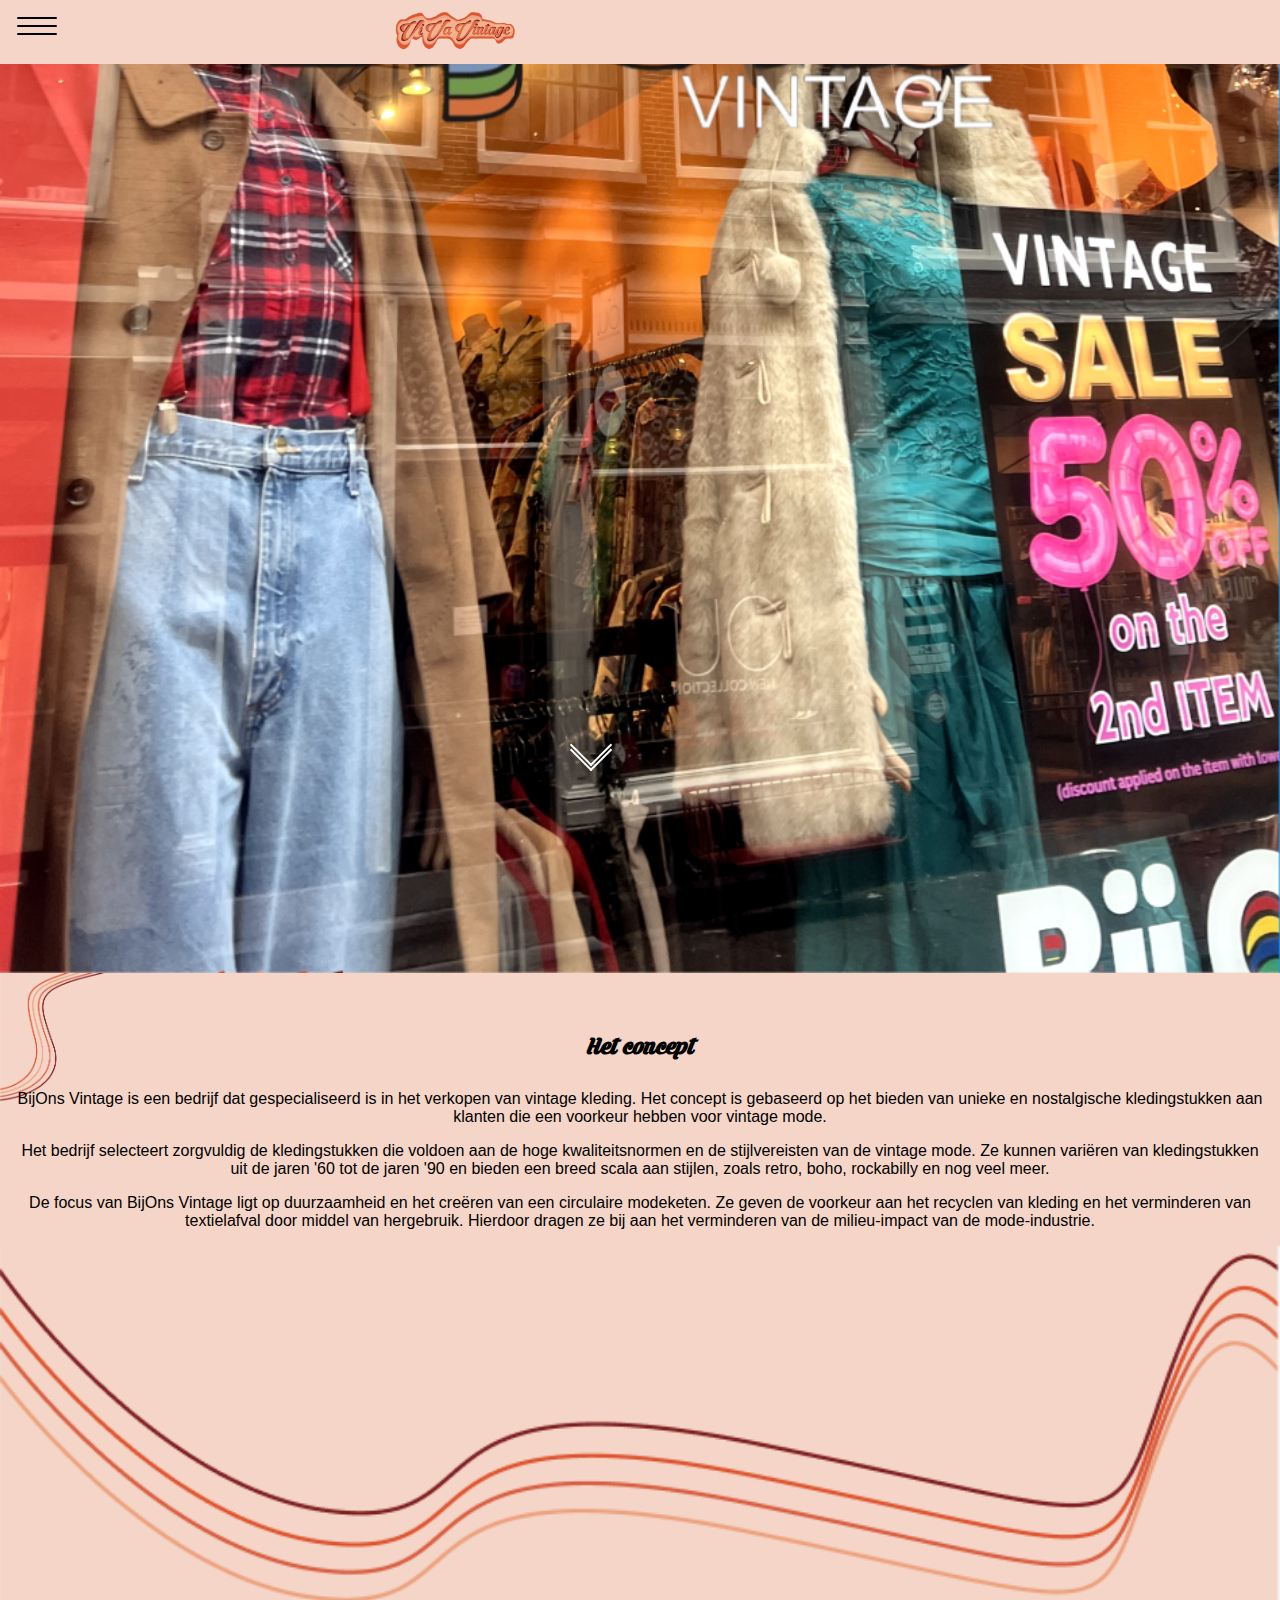
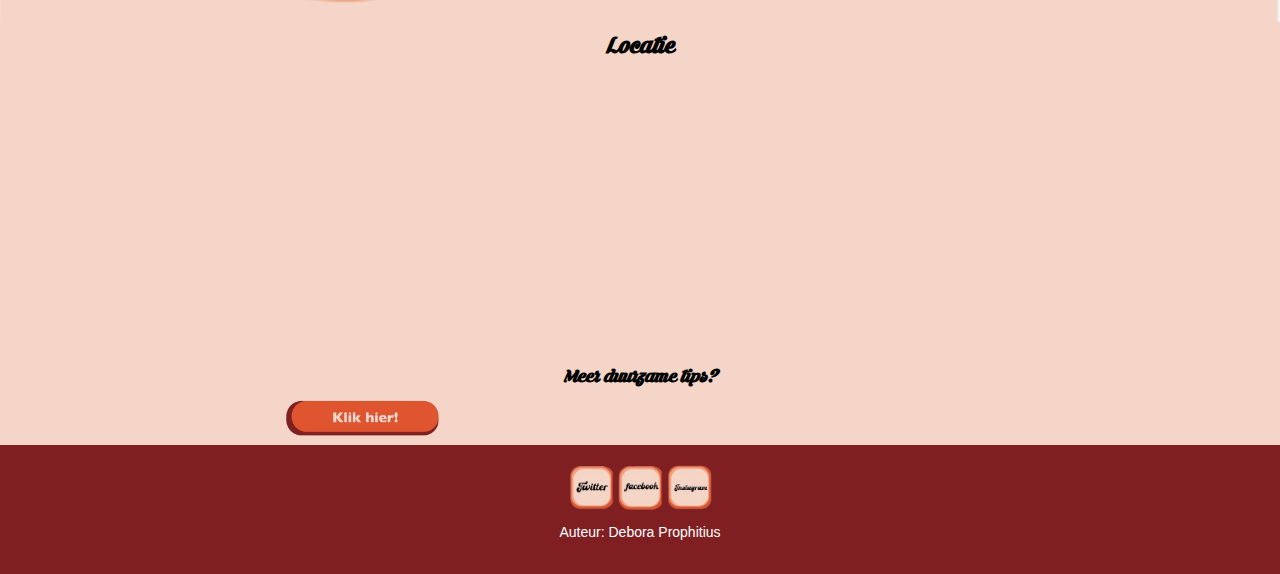
<file: index.html>
<!DOCTYPE html>
<html lang="NL">

<head>
    <meta charset="UTF-8" >
    <meta name="viewport" content="width=device-width, initial-scale=1.0">
    <title> Vintage Homepage
    </title>
    <link rel="stylesheet" href="style.css">
   
</head>

 

 <body>
    <header>
        <img class="logo" src="fotos/logo.png" alt="logo">
        <div id="hoofd">
          <label class="hamburger-menu"> 
            <input type="checkbox">
          </label>
          <div class="sidebar">
            <nav>
              <ul>
                <li><a href="index.html">Home</a></li> 
                <li><a href="duurzaam.html">Duurzaam</a></li>
                <li><a href="inspiratie.html">Inspiratie</a></li>
              </ul>
            </nav>
          </div>
        </div>
       
        <a href="#sec-2">
          <div class="scroll-down"></div>
        </a>
        <div id="sec-2"> </div>
          <div class="container"></div>
       
    


              <!-- bron van het hamburger menu: https://www.youtube.com/watch?v=dAIVbLrAb_U&t=204s-->

</header>

<main>

    <img class="swirlie" src="fotos/swirlie.png" alt="swirlie">
    <section class="hoofdpagina">
     
    <h1>Het concept</h1>
    
    <p>
        BijOns Vintage is een bedrijf dat gespecialiseerd is in het verkopen van vintage kleding. 
        Het concept is gebaseerd op het bieden van unieke en nostalgische kledingstukken aan klanten die een voorkeur hebben voor vintage mode.
    </p>
    <p>
        Het bedrijf selecteert zorgvuldig de kledingstukken die voldoen aan de hoge kwaliteitsnormen en de stijlvereisten van de vintage mode.
         Ze kunnen variëren van kledingstukken uit de jaren '60 tot de jaren '90 en bieden een breed scala aan stijlen, zoals retro, boho, rockabilly en nog veel meer.
    </p>

     <p>
        De focus van BijOns Vintage ligt op duurzaamheid en het creëren van een circulaire modeketen.
         Ze geven de voorkeur aan het recyclen van kleding en het verminderen van textielafval door middel van hergebruik. Hierdoor dragen ze bij aan het verminderen van de milieu-impact van de mode-industrie.
        
     </p>

     <img class="swirlz" src="fotos/swirlz.png" alt="swirls">

     <h1>Locatie</h1>
    </section>


     <iframe class="kaart" src="https://www.google.com/maps/embed?pb=!1m18!1m12!1m3!1d2087.6253416444415!2d4.889826489824508!3d52.375049729757755!2m3!1f0!2f0!3f0!3m2!1i1024!2i768!4f13.1!3m3!1m2!1s0x47c609c6f5bfb83b%3A0xfeab184ab1aeb506!2sBij%20Ons%20Vintage!5e0!3m2!1snl!2snl!4v1705585028244!5m2!1snl!2snl" allowfullscreen="" loading="lazy" referrerpolicy="no-referrer-when-downgrade"></iframe>

     <h2 class="button"> Meer duurzame tips?
     </h2>
    <a href="duurzaam.html"><img class=buttons  src="fotos/Button.png" alt="button klik hier"> </a> 
    

</main>


<footer>
    <div class="social-media">
      <a href="https://twitter.com"><img src="fotos/twitter.png" alt="twitter"></a>
      <a href="https://www.facebook.com"><img src="fotos/Facebook.png" alt="facebook"></a>
      <a href="www.instagram.com"><img src="fotos/Instagram.png" alt="Instagram"></a>
    </div>
    <p class="author">Auteur: Debora Prophitius</p>
  </footer>

  </body>
</html>
</file>
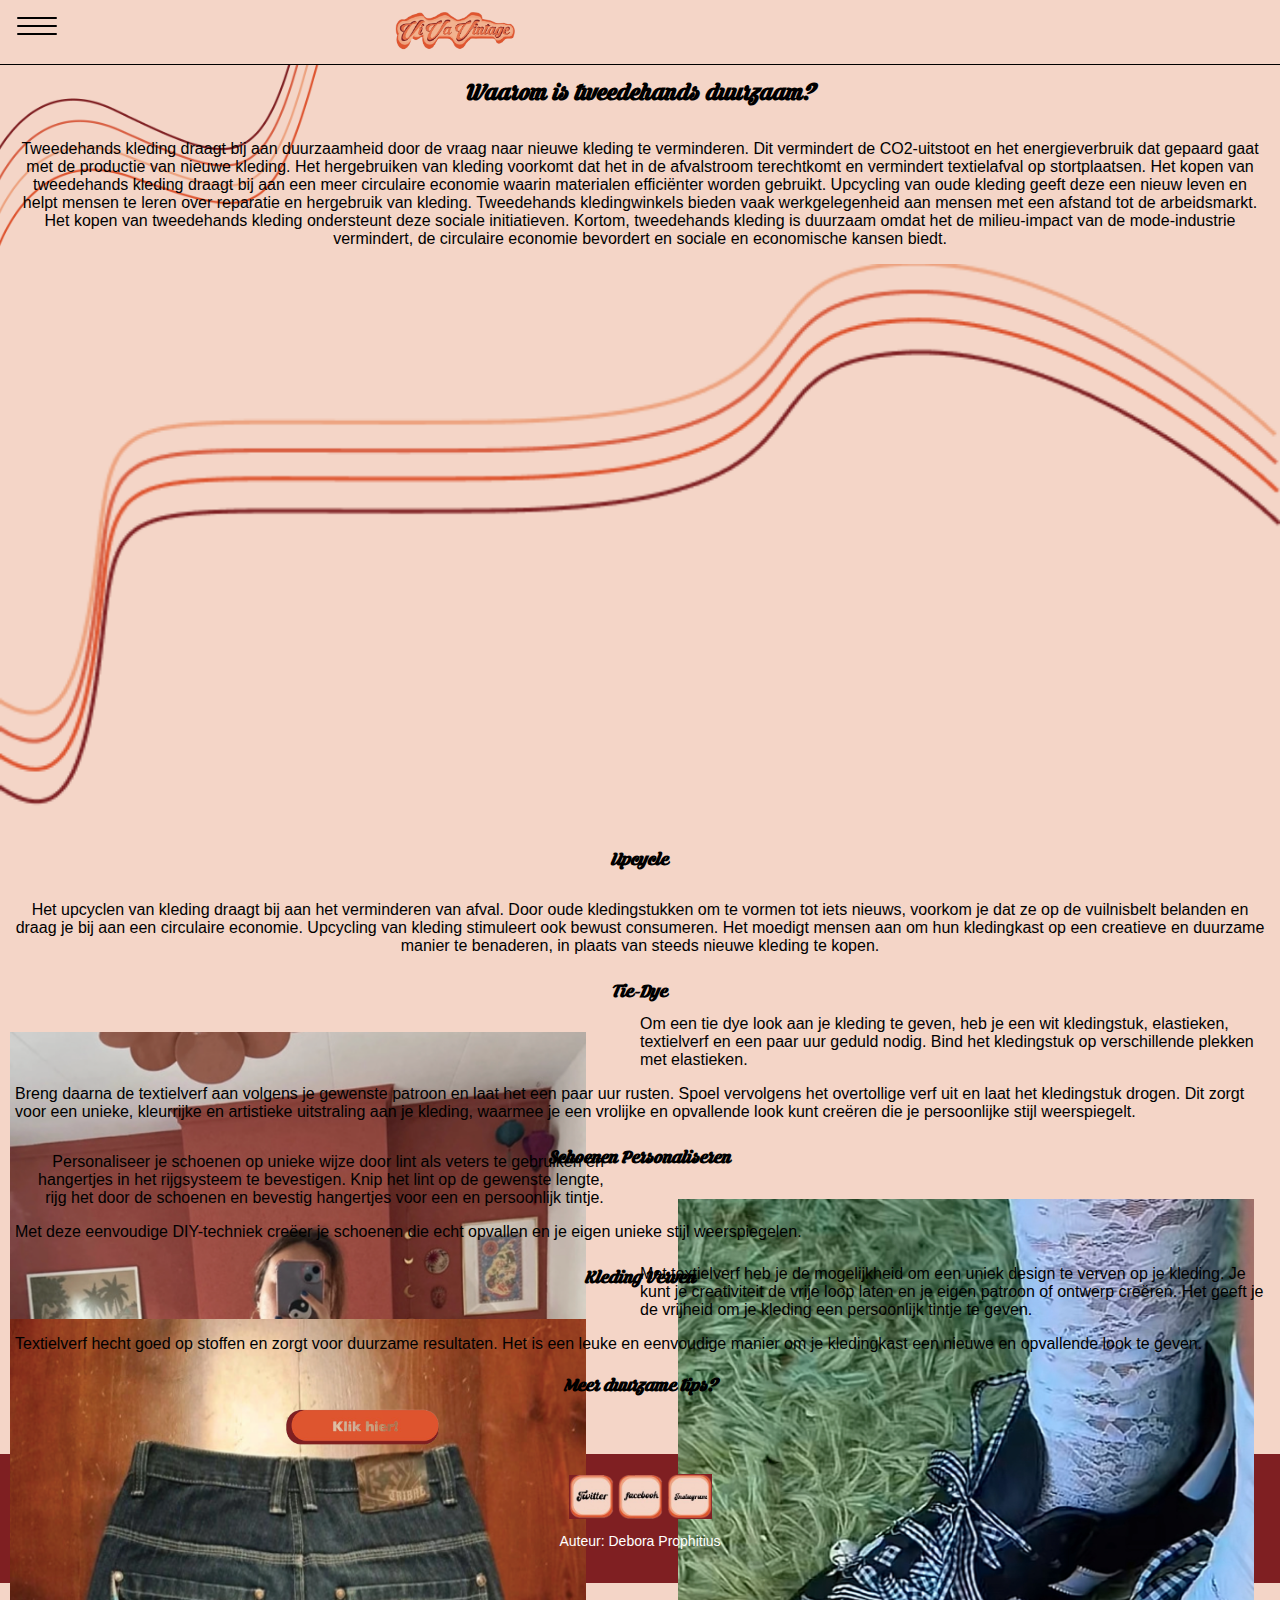
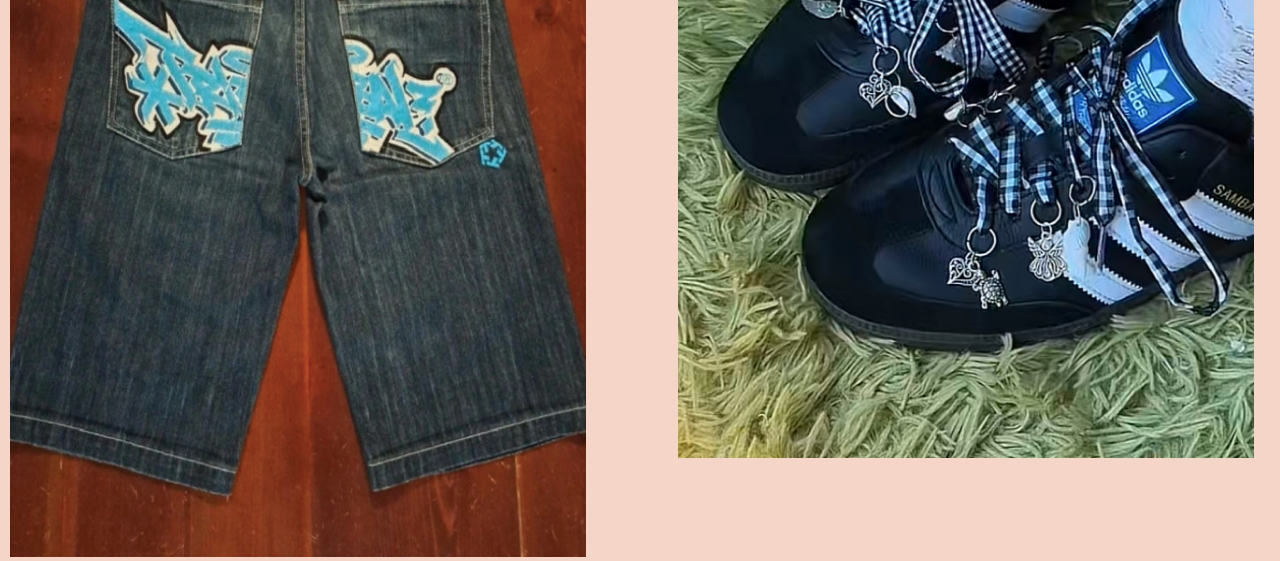
<file: duurzaam.html>
<!DOCTYPE html>
<html lang="NL">

<head>
    <meta charset="UTF-8" >
    <meta name="viewport" content="width=device-width, initial-scale=1.0">
    <title> Vintage Homepage
    </title>
    <link rel="stylesheet" href="style.css">
  
  </head>
 

 
  
  <body>
    <img class="logo" src="fotos/logo.png" alt="logo">

 <hr>
    <header>
        <div class="start">
    <label class="hamburger-menu">
      <input type="checkbox">
    </label>
    <div class="sidebar">
        <nav>
            <ul>
                <li> <a href="index.html">Home</a>  </li> 
                <li>  <a href="duurzaam.html">Duurzaam</a> </li>
                <li> <a href="inspiratie.html">Inspiratie</a> </li>
                
            </ul>
        </nav>
    </div>
        </div>
    
                             <!-- bron van het hamburger menu: https://www.youtube.com/watch?v=dAIVbLrAb_U&t=204s-->

</header>

<main>

<h1 class="stuk"> Waarom is tweedehands duurzaam?</h1>
<section class="body"> 
   <p> Tweedehands kleding draagt bij aan duurzaamheid door de vraag naar nieuwe kleding te verminderen. Dit vermindert de CO2-uitstoot en het energieverbruik dat gepaard gaat met de productie van nieuwe kleding. Het hergebruiken van kleding voorkomt dat het in de afvalstroom terechtkomt en vermindert textielafval op stortplaatsen. Het kopen van tweedehands kleding draagt bij aan een meer circulaire economie waarin materialen efficiënter worden gebruikt. Upcycling van oude kleding geeft deze een nieuw leven en helpt mensen te leren over reparatie en hergebruik van kleding. Tweedehands kledingwinkels bieden vaak werkgelegenheid aan mensen met een afstand tot de arbeidsmarkt. Het kopen van tweedehands kleding ondersteunt deze sociale initiatieven. Kortom, tweedehands kleding is duurzaam omdat het de milieu-impact van de mode-industrie vermindert, de circulaire economie bevordert en sociale en economische kansen biedt.
   </p>

   <img class="swoerl" src="fotos/swoerl.png" alt="swoerl">

  
    <h2>Upcycle</h2>
    <p>
        Het upcyclen van kleding draagt bij aan het verminderen van afval. Door oude kledingstukken om te vormen tot iets nieuws, voorkom je dat ze op de vuilnisbelt belanden en draag je bij aan een circulaire economie.

        Upcycling van kleding stimuleert ook bewust consumeren. Het moedigt mensen aan om hun kledingkast op een creatieve en duurzame manier te benaderen, in plaats van steeds nieuwe kleding te kopen.
    </p>
    
</section>

    <h2>Tie-Dye</h2>
    
    <img class= "tiedye" src="fotos/tiedye.png" alt="tiedye">

    <p class="tiedyetext"> Om een tie dye look aan je kleding te geven, heb je een wit kledingstuk, elastieken, textielverf en een paar uur geduld nodig. Bind het kledingstuk op verschillende plekken met elastieken. 
    </p>
    <p>  Breng daarna de textielverf aan volgens je gewenste patroon en laat het een paar uur rusten. Spoel vervolgens het overtollige verf uit en laat het kledingstuk drogen. Dit zorgt voor een unieke, kleurrijke en artistieke uitstraling aan je kleding, waarmee je een vrolijke en opvallende look kunt creëren die je persoonlijke stijl weerspiegelt.  
    </p>
    <h2>Schoenen Personaliseren</h2>

<img  class= "schoenen" src="fotos/schoenen.png" alt="schoenen">

    <p class="schoenentext">
        Personaliseer je schoenen op unieke wijze door lint als veters te gebruiken en hangertjes in het rijgsysteem te bevestigen. Knip het lint op de gewenste lengte, rijg het door de schoenen en bevestig hangertjes voor een en persoonlijk tintje. 
    </p>
    <p>
        Met deze eenvoudige DIY-techniek creëer je schoenen die echt opvallen en je eigen unieke stijl weerspiegelen.
    </p>

    <h2>Kleding Verven</h2>

<img class= "verf" src="fotos/verf.png" alt="verf">

    <p class="textieltext">Met textielverf heb je de mogelijkheid om een uniek design te verven op je kleding. Je kunt je creativiteit de vrije loop laten en je eigen patroon of ontwerp creëren. Het geeft je de vrijheid om je kleding een persoonlijk tintje te geven. 

    </p>
    <p>Textielverf hecht goed op stoffen en zorgt voor duurzame resultaten. Het is een leuke en eenvoudige manier om je kledingkast een nieuwe en opvallende look te geven.

    </p>

     <h2 class="button"> Meer duurzame tips?
    </h2>
   <a href="inspiratie.html"><img class=buttons  src="fotos/Button.png" alt="button klik hier"> </a> 
   

</main>


<footer>
    <div class="social-media">
      <a href="https://twitter.com"><img src="fotos/twitter.png" alt="twitter"></a>
      <a href="https://www.facebook.com"><img src="fotos/Facebook.png" alt="facebook"></a>
      <a href="www.instagram.com"><img src="fotos/Instagram.png" alt="Instagram"></a>
    </div>
    <p class="author">Auteur: Debora Prophitius</p>
  </footer>





                    

  </body>
</html>
</file>
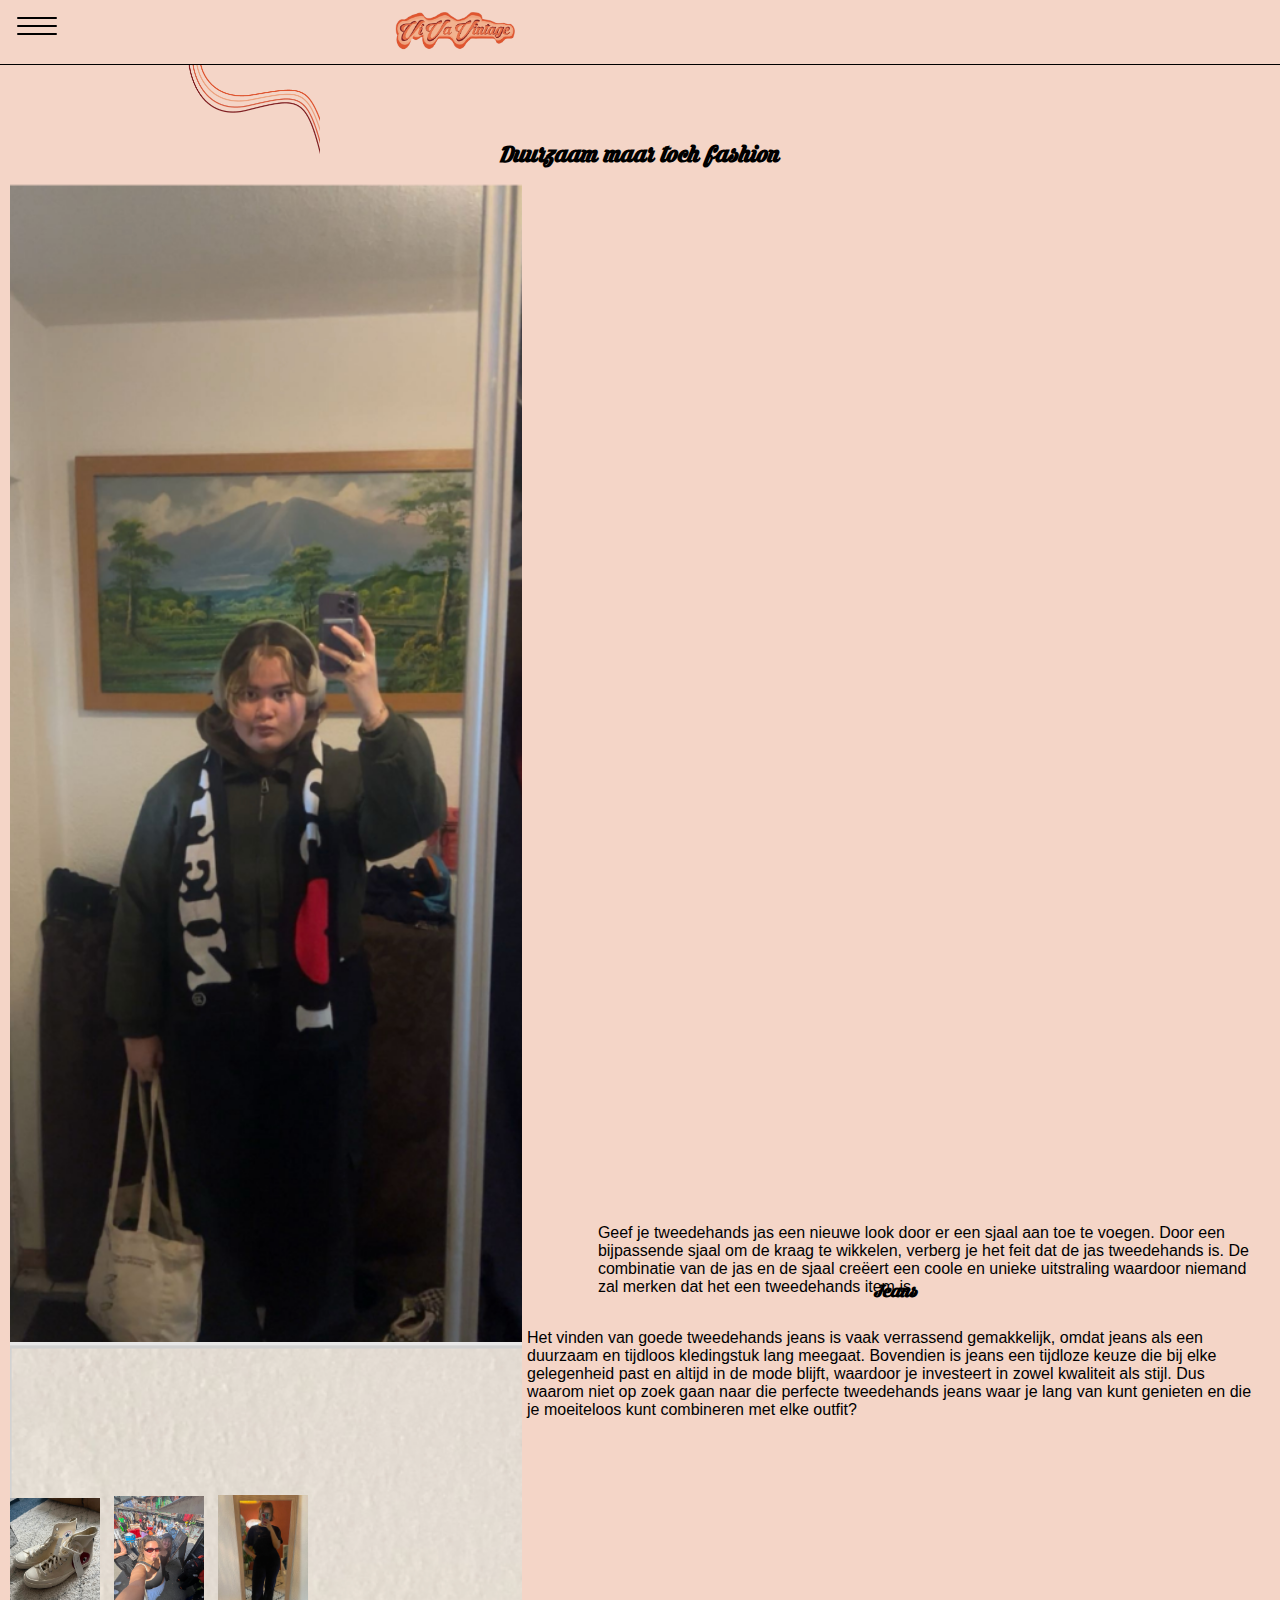
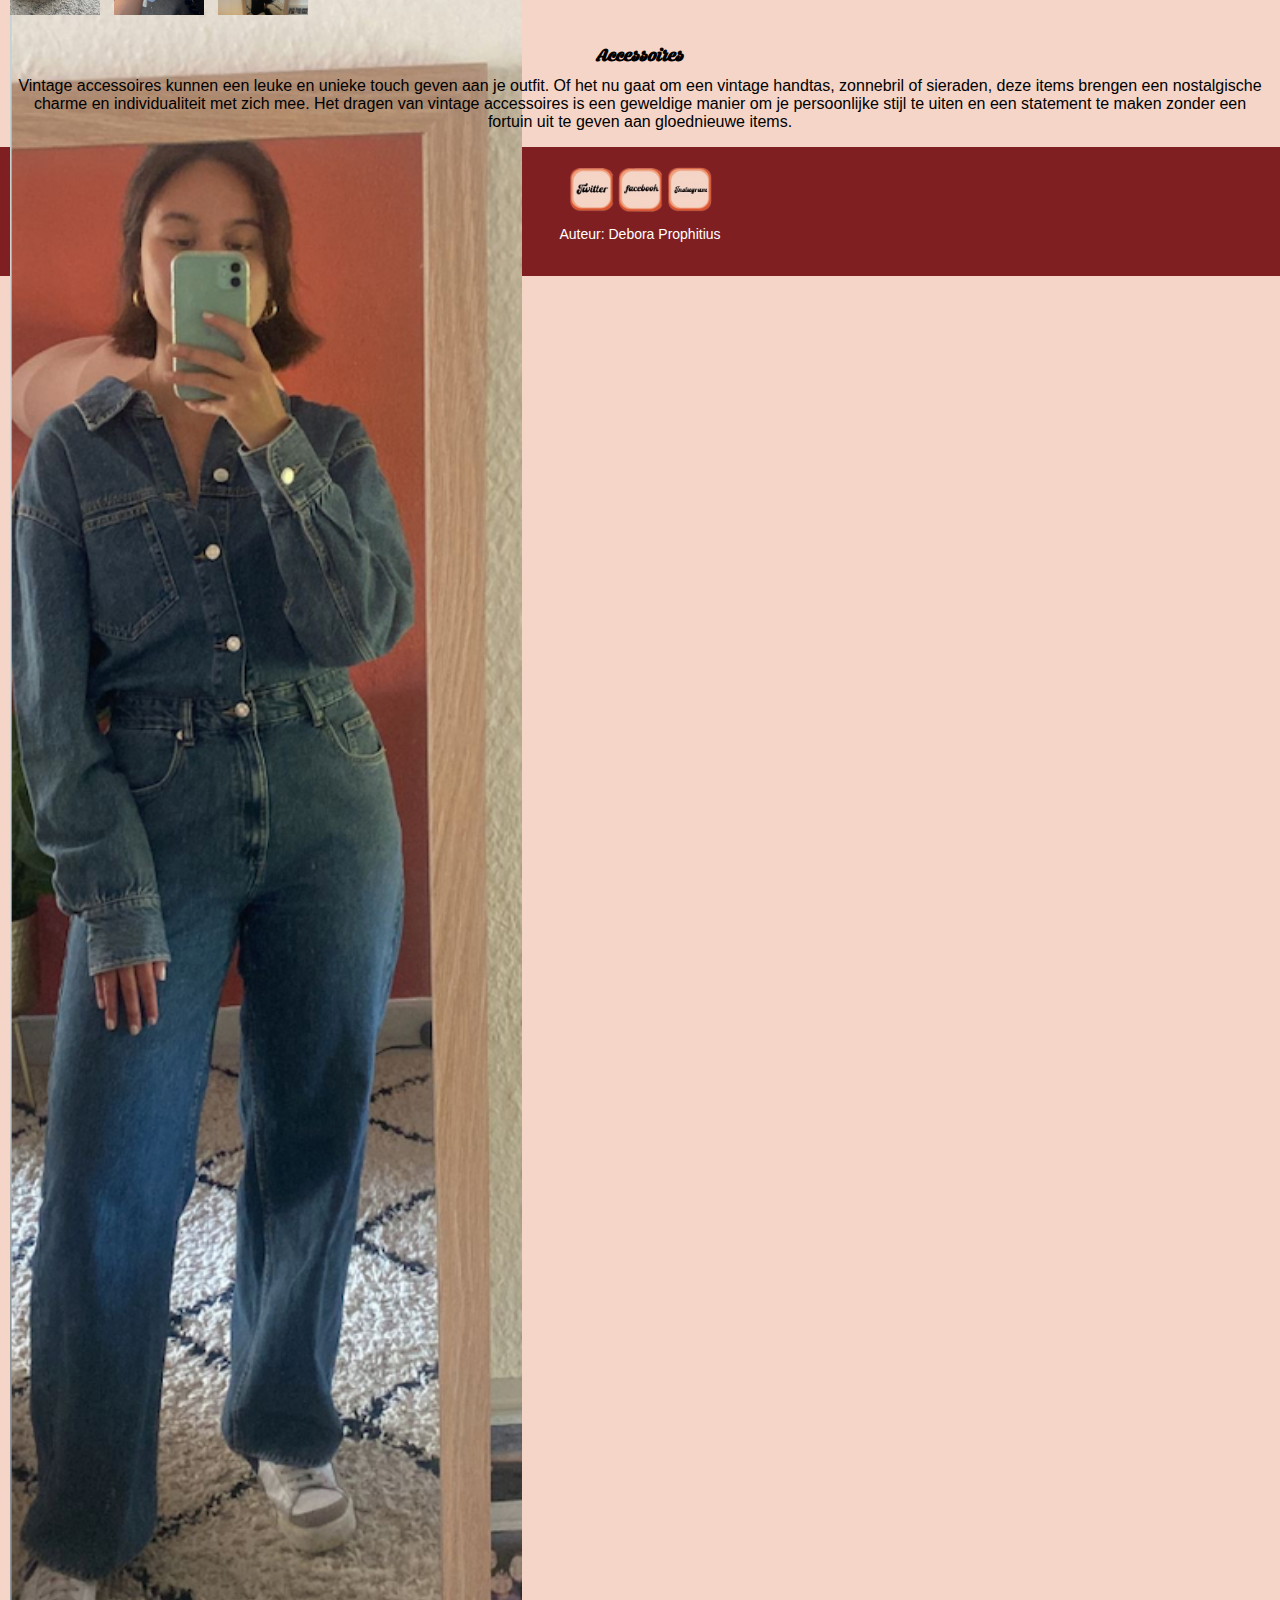
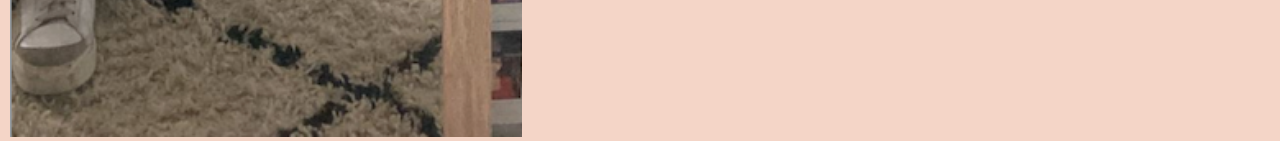
<file: inspiratie.html>
<!DOCTYPE html>
<html lang="NL">

<head>
    <meta charset="UTF-8" >
    <meta name="viewport" content="width=device-width, initial-scale=1.0">
    <title> Vintage Homepage
    </title>
    <link rel="stylesheet" href="style.css">
  
  </head>
 

  
  <body>
    <img class="logo" src="fotos/logo.png" alt="logo">
    <hr>
    <header>
        <div class="starten">
    <label class="hamburger-menu">
      <input type="checkbox">
    </label>
    <div class="sidebar">
        <nav>
            <ul>
                <li> <a href="index.html">Home</a>  </li> 
                <li>  <a href="duurzaam.html">Duurzaam</a> </li>
                <li> <a href="inspiratie.html">Inspiratie</a> </li>
                
            </ul>
        </nav>
   </div>
       
        </div>
    
                             <!-- bron van het hamburger menu: https://www.youtube.com/watch?v=dAIVbLrAb_U&t=204s-->

</header>



<main>
   
    <h1 class="hebben"> Duurzaam maar toch fashion </h1>

<img class="joost" src="fotos/joost.png" alt="joost sjaal">

<div class="joosttext">
   

    <p class="joosttext">Geef je tweedehands jas een nieuwe look door er een sjaal aan toe te voegen. Door een bijpassende sjaal om de kraag te wikkelen, verberg je het feit dat de jas tweedehands is. De combinatie van de jas en de sjaal creëert een coole en unieke uitstraling waardoor niemand zal merken dat het een tweedehands item is. 

    </p>
</div>
    <img class="denim" src="fotos/denim.png" alt="denim">

    <section class="jeanstext">
    <h2 class="hoofd2"> Jeans </h2>
    <p class="denimtext">Het vinden van goede tweedehands jeans is vaak verrassend gemakkelijk, omdat jeans als een duurzaam en tijdloos kledingstuk lang meegaat.  Bovendien is jeans een tijdloze keuze die bij elke gelegenheid past en altijd in de mode blijft, waardoor je investeert in zowel kwaliteit als stijl. Dus waarom niet op zoek gaan naar die perfecte tweedehands jeans waar je lang van kunt genieten en die je moeiteloos kunt combineren met elke outfit?
    </p>
    </section>


<div class="fotos">
    <img src="fotos/pattas.jpg" alt="schoenen">
    <img src="fotos/zonnebril.png" alt="zonnebril">
    <img src="fotos/tuinbroek.JPG" alt="tuinbroek">
</div>
 
<h2 class="hoofd2">Accessoires</h2>
    <p class="accessoires">Vintage accessoires kunnen een leuke en unieke touch geven aan je outfit. Of het nu gaat om een vintage handtas, zonnebril of sieraden, deze items brengen een nostalgische charme en individualiteit met zich mee. Het dragen van vintage accessoires is een geweldige manier om je persoonlijke stijl te uiten en een statement te maken zonder een fortuin uit te geven aan gloednieuwe items.

    </p>
</main>


<footer>
    <div class="social-media">
      <a href="https://twitter.com"><img src="fotos/twitter.png" alt="twitter"></a>
      <a href="https://www.facebook.com"><img src="fotos/Facebook.png" alt="facebook"></a>
      <a href="www.instagram.com"><img src="fotos/Instagram.png" alt="Instagram"></a>
    </div>
    <p class="author">Auteur: Debora Prophitius</p>
  </footer>




                    

  </body>
</html>
</file>
<file: style.css>
@font-face{
    font-family: 'MyWebFont';
    src: url('Webfontkit/krinkesregularpersonal-webfont.eot');
    src: url('Webfontkit/krinkesregularpersonal-webfont.eot') format('embedded-opentype'),
    url('Webfontkit/krinkesregularpersonal-webfont.woff') format('woff'),
    url('WebFont.ttf') format('truetype'),
    url('Webfontkit/krinkesregularpersonal-webfont.svg') format('svg');
    }
*,
*::after,
*::before {
  box-sizing: border-box;
}

body {
  margin: 0;
}

:root {
  --bar-width: 40px;
  --bar-height: 2px;
  --hamburger-gap: 6px;
  --foreground: #000000;
  --background: white;
  --hamburger-margin: 17px;
  --animation-timing: 200ms ease-in-out;
  --hamburger-height: calc(var(--bar-height) * 3 + var(--hamburger-gap) * 2);
}

.hamburger-menu {
  --x-width: calc(var(--hamburger-height) * 1.41421356237);

  display: flex;
  flex-direction: column;
  gap: var(--hamburger-gap);
  width: max-content;
  position: absolute;
  top: var(--hamburger-margin);
  left: var(--hamburger-margin);
  z-index: 2;
  cursor: pointer;
}

.hamburger-menu:checked {
  --foreground: #333;
  --background: #333;
}

.hamburger-menu input:focus-visible::before, 
.hamburger-menu input:focus-visible::after
.hamburger-menu input:focus-visible {
  border: 1px solid var(--background);
  box-shadow: 0 0 0 1px var(--foreground);
}

.hamburger-menu::before,
.hamburger-menu::after,
.hamburger-menu input {
  content: "";
  width: var(--bar-width);
  height: var(--bar-height);
  background-color: var(--foreground);
  border-radius: 9999px;
  transform-origin: left center;
  transition: opacity var(--animation-timing), width var(--animation-timing),
    rotate var(--animation-timing), translate var(--animation-timing),
    background-color var(--animation-timing);
}

.hamburger-menu input {
  appearance: none;
  padding: 0;
  margin: 0;
  outline: none;
  pointer-events: none;
}


.hamburger-menu:has(input:checked)::before {
  rotate: 45deg;
  width: var(--x-width);
  translate: 0 calc(var(--bar-height) / -2);
}

.hamburger-menu:has(input:checked)::after {
  rotate: -45deg;
  width: var(--x-width);
  translate: 0 calc(var(--bar-height) / 2);
}

.hamburger-menu input:checked {
  opacity: 0;
  width: 0;
}

.sidebar {
  transition: translate var(--animation-timing);
  translate: -100%; 
  left: -100%;
  padding: 0.5rem 1rem;
  padding-top:3rem;
  background-color: #7F1F22;
  color: var(--background);
  max-width: 10rem;
  min-height: 110vh;
  margin-top: -6em;
}

.hamburger-menu:has(input:checked) + .sidebar {
  translate: 0;
}

.sidebar a {
    color: rgb(255, 255, 255);
    text-decoration: none;
    font-size: 17px;
    font-family: 'Gill Sans', 'Gill Sans MT', Calibri, 'Trebuchet MS', sans-serif;
    transform: translateX(calc(-100% - 5em));
  }

  ul {
    list-style-type: none;
}



body{background-color: #F4D5C7;
}


.logo {height:4em;
    width:auto;
   padding-top: 0.5em;
   padding-bottom:0.5em ;
 position: relative;
 display: block;
  margin-left: 30%;
  margin-right: auto;
}
    #hoofd {
       
        background-image: url("fotos/hoofd.png");
        background-repeat: no-repeat;
        background-size: cover;
        background-position: bottom center;
        padding-top: 15px;
       
    }

.kaart {
    width: auto;
    height: 7.5cm;
    border-style: none;
    padding-left: 0.5em;
}

.social-media img {
    width: 19em;
    height: auto;
    margin: auto;
    display:inline;
    background-color: #7F1F22;
  }

  .button {
    width: 10em;
    height: auto;
  margin: auto;

  }

  .buttons {
    width: 10em;
    margin-left: 22%;
    
  }

  
  .start {
       
    background-image: url("fotos/swirl.png");
    background-repeat: no-repeat;
    background-size: cover;
    background-position: bottom center;
    padding-top: 20px;
    height: 200px;
  width: 320px;
   
}

p {
    font-family: 'Gill Sans', 'Gill Sans MT', Calibri, 'Trebuchet MS', sans-serif;
    font-size: 16px;
    margin-left: 15px;
    margin-right: 15px;
}

h1 {
    font-family: 'MyWebFont';
    font-size: 30px;
    margin-bottom: 0%;
    text-align: center;
    margin-top: 0%;
}

h2 {
    font-family: 'MyWebFont', 'Gill Sans MT', Calibri, 'Trebuchet MS', sans-serif;
    text-align: center;
}

.hoofdpagina {
    text-align: center;
    margin-top: -5em;
}

.swirl1 {
    background-image: url(fotos/swirl1.png)
}

.stuk {margin-top: -15%;
text-align: center;
font-size: 30px;
}

.body {
    text-align: center;
    margin-top: 20px;
}

footer {
    background-color: #7F1F22;
    padding: 20px;
    text-align: center;
  }
  
  .social-media img {
    width: 45px;
    height: auto;
    margin: auto;
    display: inline;
  }
  
  .author {
    font-size: 14px;
    color: white;
    margin-top: 10px;
  }

.swirlie {
    width: auto;
    height: 130px;
    margin-left: 0px;
    margin-top: 0px;
}

.swirlz {
    width: 100%;
    height: auto;
}

.swoerl { width: 100%;
    height: auto;
}

.tiedye {
    width: 45%;
    margin-left: 10px;
}

.tiedyetext {
    margin-left: 50%;
    margin-top: -62%;
}

.schoenen {
    width: 45%;
    margin-left: 53%;
    margin-bottom: -7%;
}

.schoenentext {
    margin-top: -64%; 
    width: 46%; 
text-align: right;}

.verf {
    width: 45%;
    margin-left: 10px;
}

.textieltext {
    margin-left: 50%;
    margin-top: -70%;
}



.joost{
width: 40%;
margin-left: 10px;
}

.joosttext{
    margin-left: 27%;
    margin-top: -20em;
}


.denim {
    width: 40%;
    margin-left: 10px;
    margin-top: 30px;
    }

    .jeanstext{
        margin-left: 40%;
        margin-top: -163%;
    }

    .fotos img {
        width: 90px;
        height: auto;
        margin-left: 10px;
        margin-top: 60px;
        display: inline;
        
      }

      .accessoires {
        text-align: center;
        margin-top: 0;
      }

      .starten {
       
        background-image: url("fotos/lijn.png");
        background-repeat: no-repeat;
        background-size: cover;
        background-position: bottom right;
        padding-top: 20px;
        height: 100px;
      width: 320px;
      
       
    }

    hr {
        width: 100%;
        height: 1px;
        background-color: rgb(0, 0, 0);
        margin-right: auto;
        margin-left: auto;
        margin-top: 0px;
        margin-bottom: 0px;
        border-width: 0px;
        }

    
    #sec-1 {
      background-color: rgb(214, 228, 92);
    }
    #sec-2 {
      background-color: aliceblue;
    }
    .scroll-down {
      height: 50px;
      width: 30px;
      position: absolute;
      left: 45%;
      bottom: 100px;
      border-radius: 50px;
      cursor: pointer;
      
    }
    .scroll-down::before,
    .scroll-down::after {
      content: "";
      position: absolute;
      top: 20%;
      left: 50%;
      height: 30px;
      width: 30px;
      transform: translate(-50%, -100%) rotate(45deg);
      border: 2px solid rgb(255, 255, 255);
      border-top: transparent;
      border-left: transparent;
      animation: scroll-down 1s ease-in-out infinite;
      
    }
    .scroll-down::before {
      top: 30%;
      animation-delay: 0.7s;
     
    }
    
    @keyframes scroll-down {
      0% {
       
        opacity: 0;
      }
      30% {
        opacity: 1;
      }
      60% {
        opacity: 1;
      }
      100% {
        top: 90%;
        opacity: 0;
      }
    }
    

    html {scroll-behavior: smooth;}

    .hebben {
        margin-top: -1em;
    }
   
    .hoofd2 {
        margin-bottom: 0em;
    }
</file>
